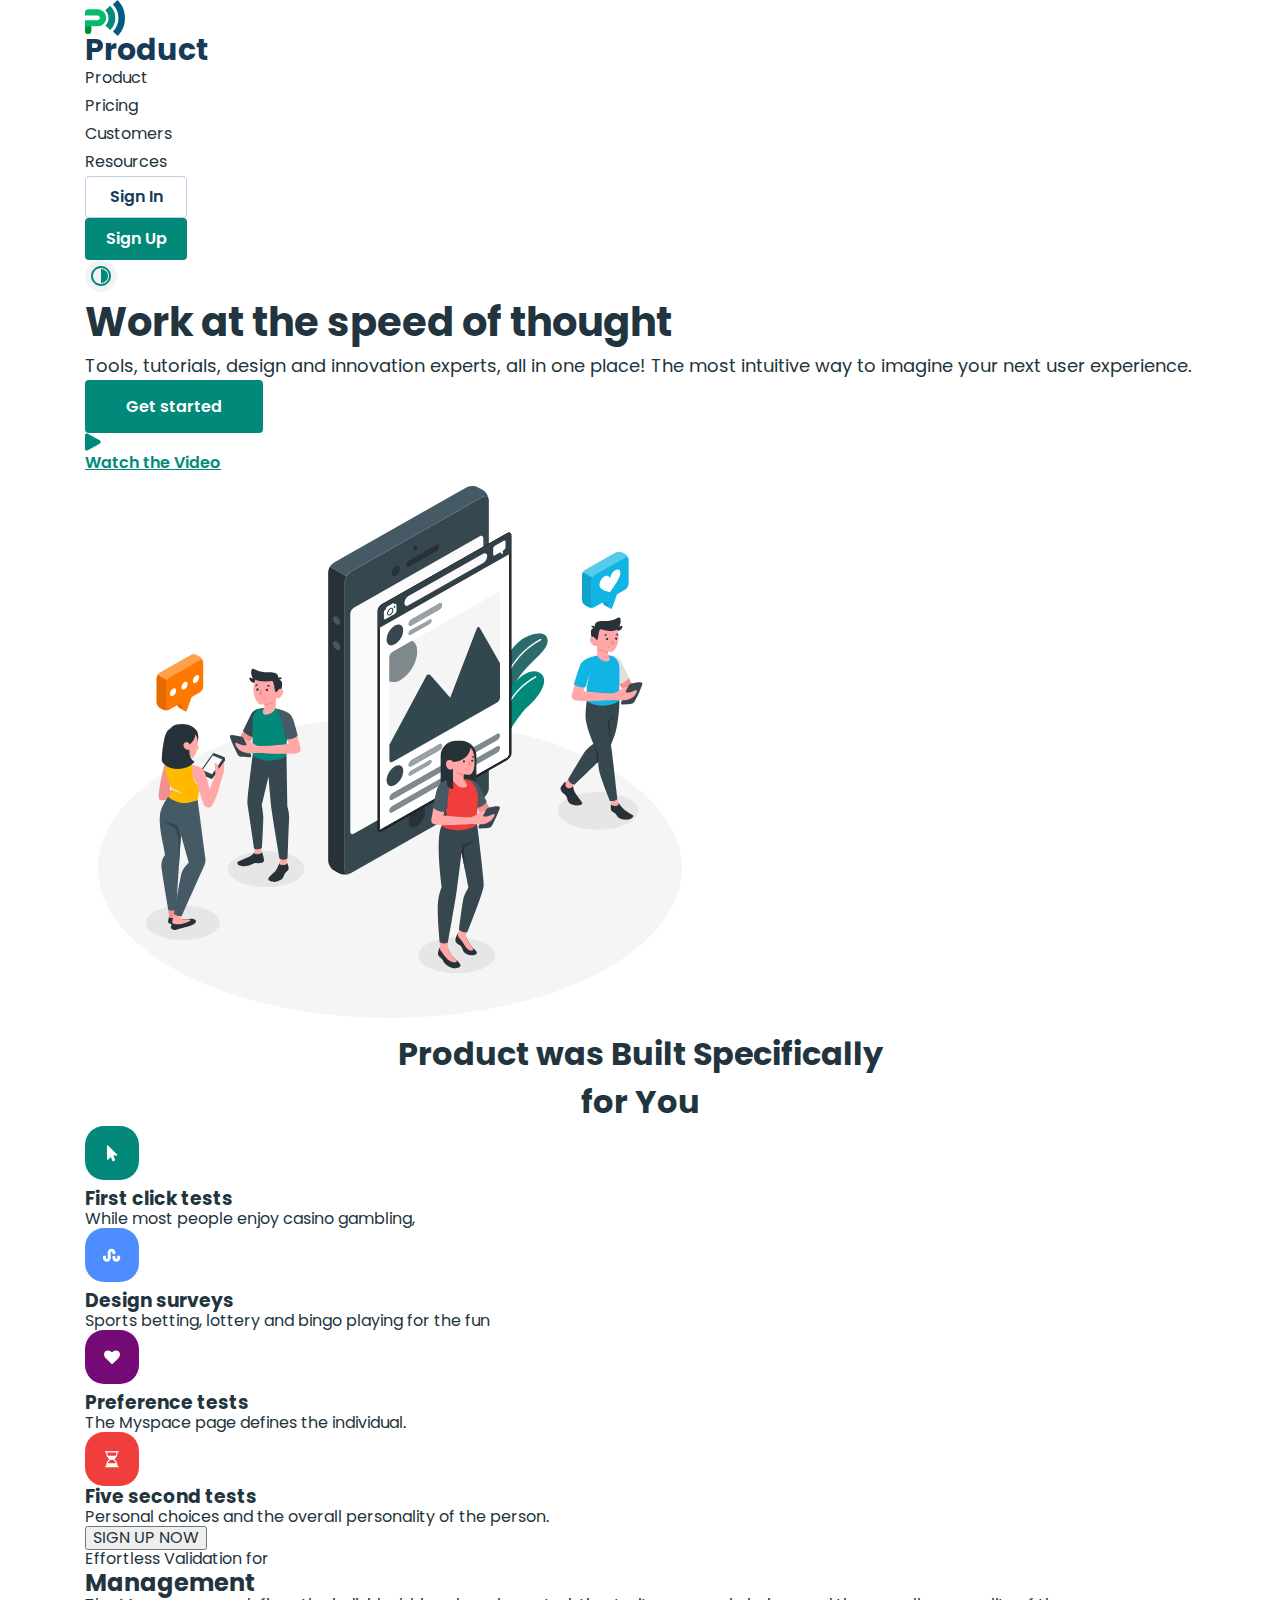
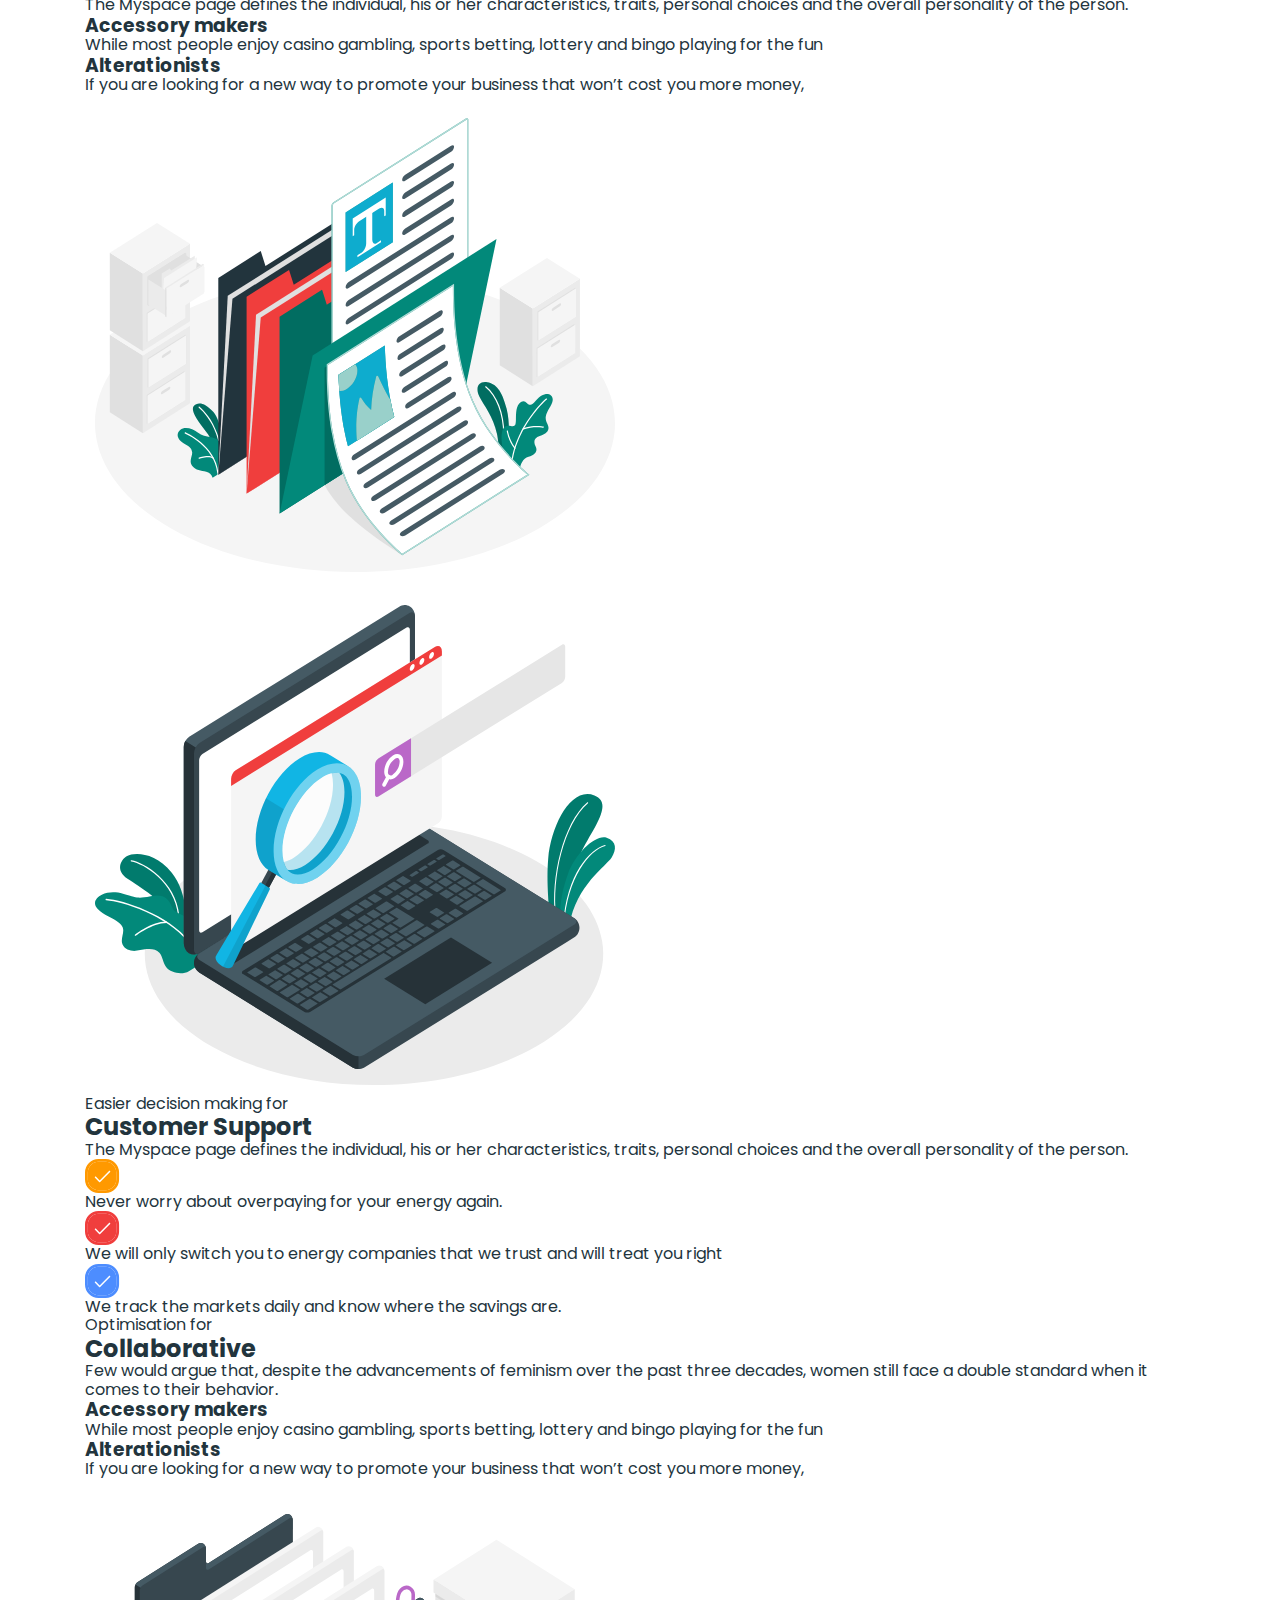
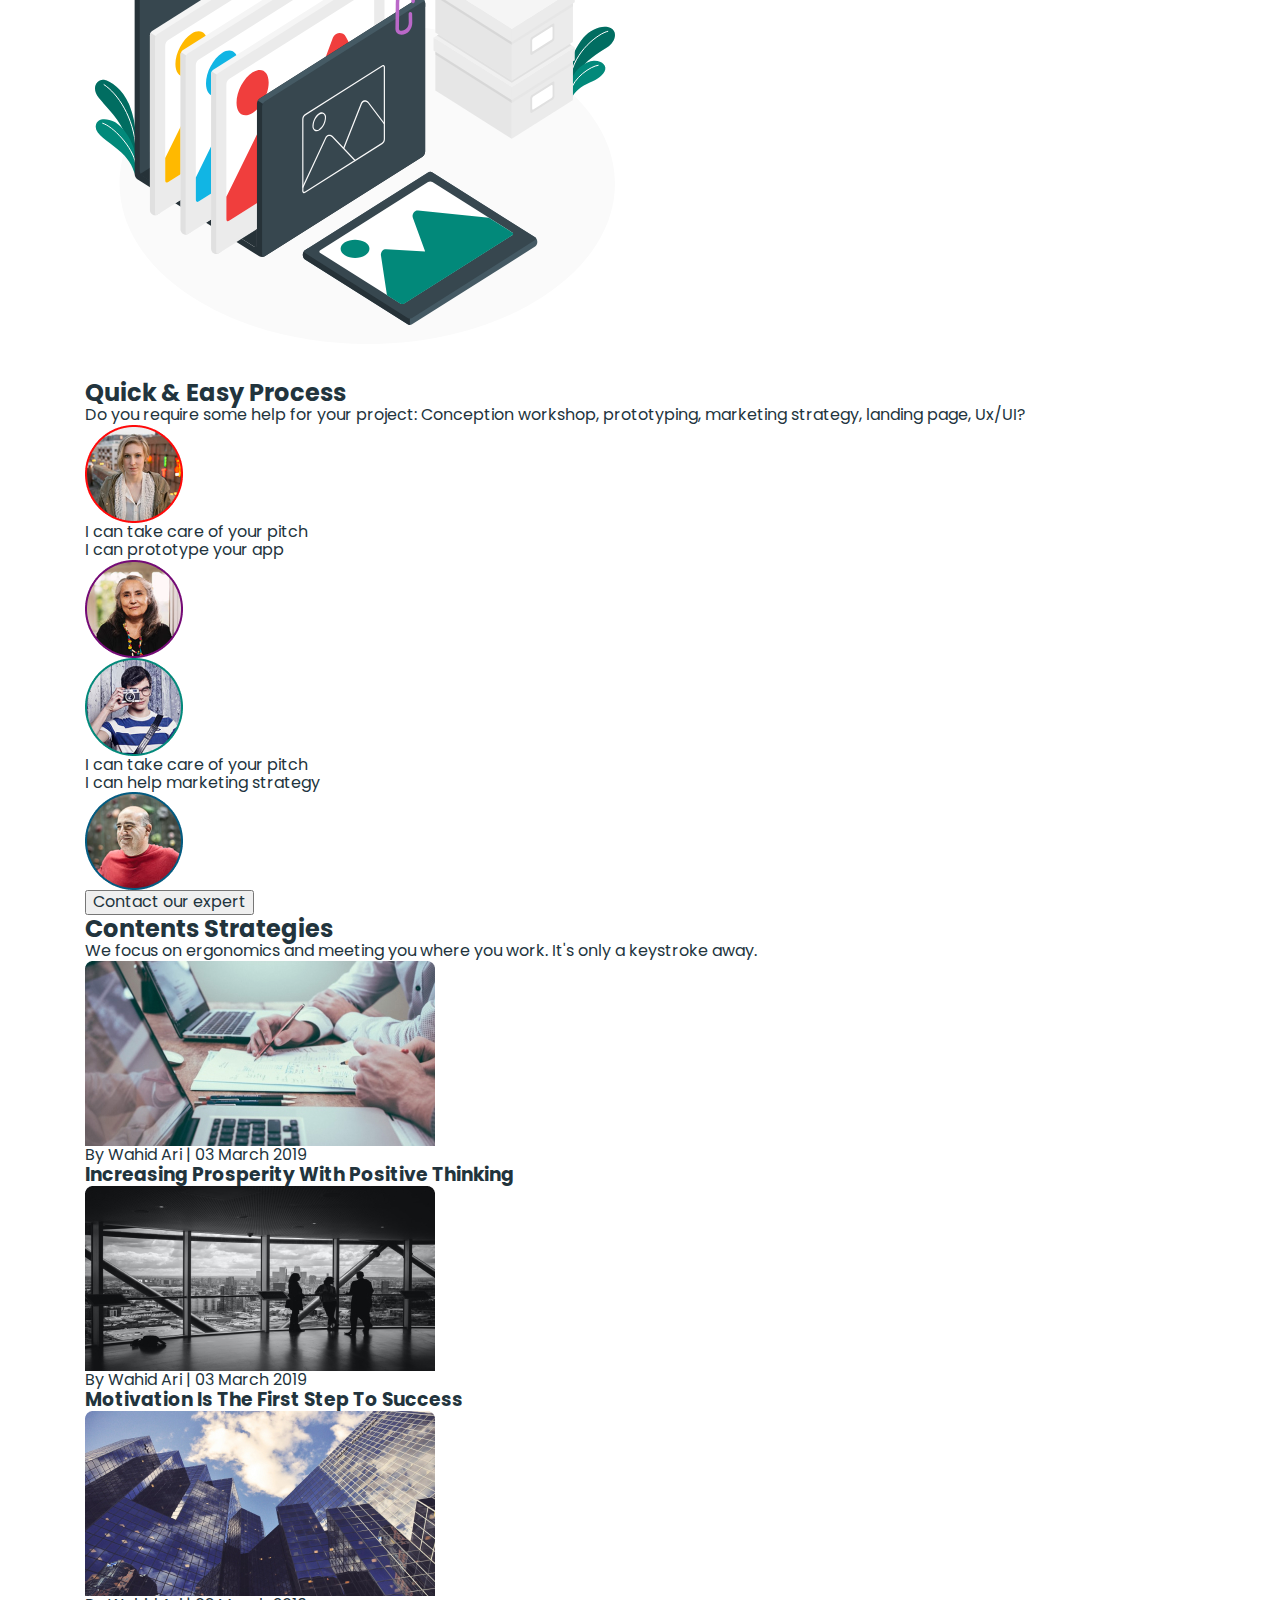
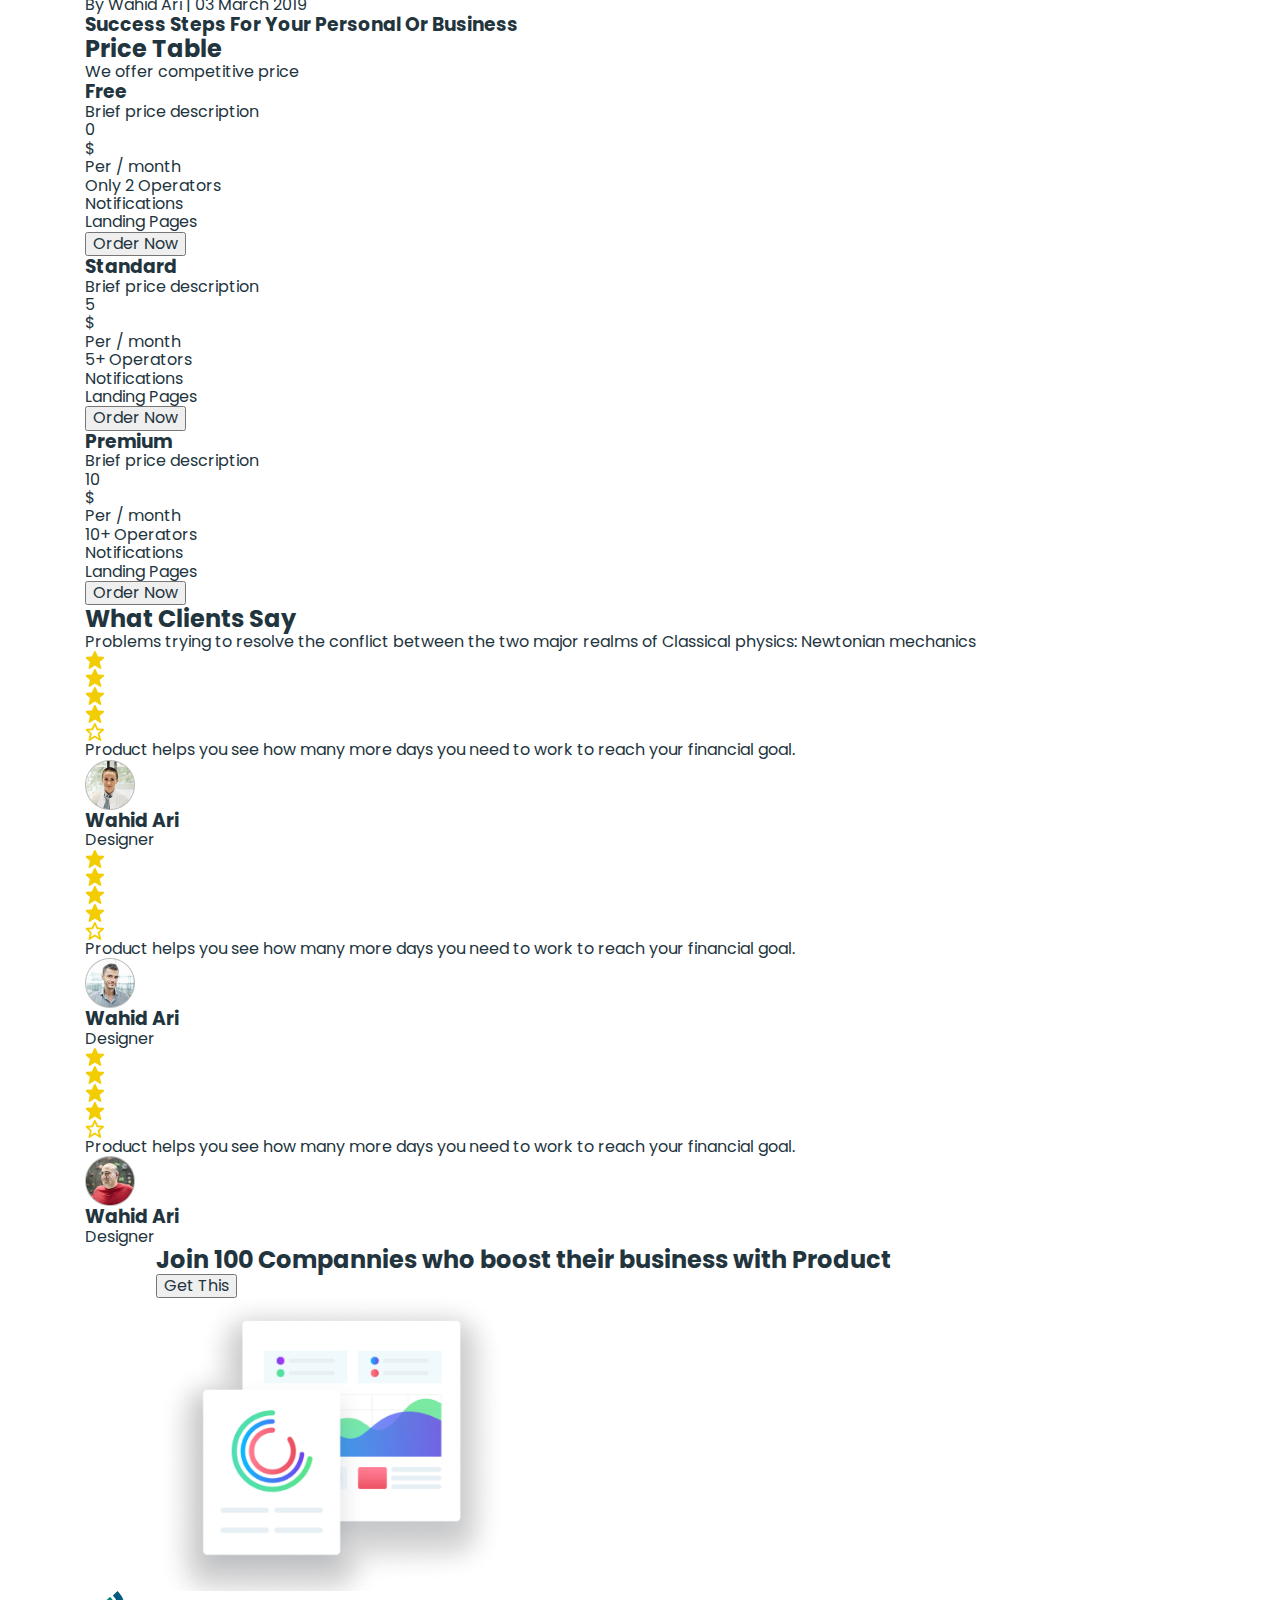
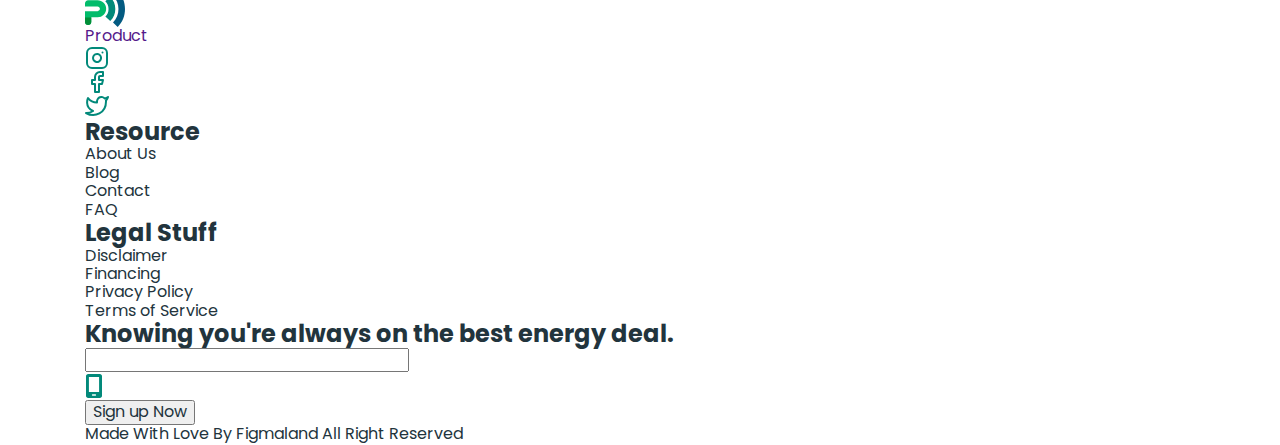
<file: index.html>
<!DOCTYPE html>
<html lang="en">
  <head>
    <meta charset="UTF-8" />
    <meta name="viewport" content="width=device-width, initial-scale=1.0" />
    <link rel="preconnect" href="https://fonts.googleapis.com" />
    <link rel="preconnect" href="https://fonts.gstatic.com" crossorigin />
    <link
      href="https://fonts.googleapis.com/css2?family=Asap+Condensed:wght@500&family=Inter:wght@500;700&family=Montserrat:wght@400;500;600;700&family=Poppins:wght@400;500;600;700;800&family=Roboto:wght@400;500;700;900&display=swap"
      rel="stylesheet"
    />
    <link
      rel="stylesheet"
      href="https://cdnjs.cloudflare.com/ajax/libs/modern-normalize/2.0.0/modern-normalize.min.css"
    />
    <link rel="stylesheet" href="./css/styles.css" />
    <link rel="shortcut icon" href="./images/favicon.png" />
    <title>HTML5 & CSS3 Practice</title>
  </head>
  <body>
    <header class="header">
      <div class="header__container container">
        <a class="header__logo-link" href="">
          <img
            class="header__logo-icon"
            src="./images/01-header/logo.svg"
            alt="logo"
          />
          Product
        </a>
        <nav class="header__nav">
          <ul class="header__nav-list">
            <li class="header__nav-item">
              <a class="header__nav-link" href="./index.html">Product</a>
            </li>
            <li class="header__nav-item">
              <a class="header__nav-link" href="./pricing.html">Pricing</a>
            </li>
            <li class="header__nav-item">
              <a class="header__nav-link" href="">Customers</a>
            </li>
            <li class="header__nav-item">
              <a class="header__nav-link" href="">Resources</a>
            </li>
          </ul>
        </nav>
        <ul class="header__list">
          <li class="header__item">
            <button class="header__button-white" type="button">Sign In</button>
          </li>
          <li class="header__item">
            <button class="header__button-green" type="button">Sign Up</button>
          </li>
        </ul>
        <img
          class="header__switcher"
          src="./images/01-header/drk-mode-btn.svg"
          alt="switcher"
        />
      </div>
    </header>

    <main>
      <section class="hero">
        <div class="hero__container container">
          <div class="hero__wrapper">
            <h1 class="hero__title">Work at the speed of thought</h1>
            <p class="hero__subtitle">
              Tools, tutorials, design and innovation experts, all in one place!
              The most intuitive way to imagine your next user experience.
            </p>
            <div>
              <button class="hero__button" type="button">Get started</button>
              <a class="hero__link">
                <img
                  class="hero__link-icon"
                  src="./images/02-hero/play-icon.svg"
                  alt="play icon"
                />
                Watch the Video
              </a>
            </div>
          </div>

          <img
            class="hero__image"
            src="./images/02-hero/hero-img.svg"
            alt="product application"
            width="610"
          />
        </div>
      </section>

      <section class="product">
        <div class="product__container container">
          <h2 class="product__title">Product was Built Specifically for You</h2>
          <ul class="product__list">
            <li class="product__item">
              <img
                src="./images/03-product/icon-1.svg"
                alt="icon 1"
                width="54"
              />
              <h3 class="product__headline">First click tests</h3>
              <p class="product__text">
                While most people enjoy casino gambling,
              </p>
            </li>
            <li class="product__item">
              <img
                src="./images/03-product/icon-2.svg"
                alt="icon 2"
                width="54"
              />
              <h3 class="product__headline">Design surveys</h3>
              <p class="product__text">
                Sports betting, lottery and bingo playing for the fun
              </p>
            </li>
            <li class="product__item">
              <img
                src="./images/03-product/icon-3.svg"
                alt="icon 3"
                width="54"
              />
              <h3 class="product__headline">Preference tests</h3>
              <p class="product__text">
                The Myspace page defines the individual.
              </p>
            </li>
            <li class="product__item">
              <img
                src="./images/03-product/icon-4.svg"
                alt="icon 4"
                width="54"
              />
              <h3 class="product__headline">Five second tests</h3>
              <p class="product__text">
                Personal choices and the overall personality of the person.
              </p>
            </li>
          </ul>
          <button class="product__button" type="button">SIGN UP NOW</button>
        </div>
      </section>

      <section class="management">
        <div class="management__container container">
          <div class="management__wrapper">
            <p class="management__pretitle">Effortless Validation for</p>
            <h2 class="management__title">Management</h2>
            <p class="management__subtitle">
              The Myspace page defines the individual, his or her
              characteristics, traits, personal choices and the overall
              personality of the person.
            </p>
            <ul class="management__list">
              <li class="management__item">
                <h3 class="management__headline">Accessory makers</h3>
                <p class="management__text">
                  While most people enjoy casino gambling, sports betting,
                  lottery and bingo playing for the fun
                </p>
              </li>
              <li class="management__item">
                <h3 class="management__headline">Alterationists</h3>
                <p class="management__text">
                  If you are looking for a new way to promote your business that
                  won’t cost you more money,
                </p>
              </li>
            </ul>
          </div>
          <div class="management__wrap">
            <img
              class="management__image"
              src="./images/04-management/management.svg"
              alt="folders & docs"
              width="540"
            />
          </div>
        </div>
      </section>

      <section class="customer">
        <div class="customer__container container">
          <div class="customer__wrapper">
            <img
              class="customer__image"
              src="./images/05-customer/customer.svg"
              alt="laptop"
              width="540"
            />
          </div>
          <div class="customer__wrap">
            <p class="customer__pretitle">Easier decision making for</p>
            <h2 class="customer__title">Customer Support</h2>
            <p class="customer__subtitle">
              The Myspace page defines the individual, his or her
              characteristics, traits, personal choices and the overall
              personality of the person.
            </p>
            <ul class="customer__list">
              <li class="customer__item">
                <img
                  class="customer__icon"
                  src="./images/05-customer/icon-yellow.svg"
                  alt="icon check"
                  width="35"
                />
                <p class="customer__text">
                  Never worry about overpaying for your energy again.
                </p>
              </li>
              <li class="customer__item">
                <img
                  class="customer__icon"
                  src="./images/05-customer/icon-red.svg"
                  alt="icon check"
                  width="35"
                />
                <p class="customer__text">
                  We will only switch you to energy companies that we trust and
                  will treat you right
                </p>
              </li>
              <li class="customer__item">
                <img
                  class="customer__icon"
                  src="./images/05-customer/icon-blue.svg"
                  alt="icon check"
                  width="35"
                />
                <p class="customer__text">
                  We track the markets daily and know where the savings are.
                </p>
              </li>
            </ul>
          </div>
        </div>
      </section>

      <section class="collaborative">
        <div class="collaborative__container container">
          <div class="collaborative__wrapper">
            <p class="collaborative__pretitle">Optimisation for</p>
            <h2 class="collaborative__title">Collaborative</h2>
            <p class="collaborative__subtitle">
              Few would argue that, despite the advancements of feminism over
              the past three decades, women still face a double standard when it
              comes to their behavior.
            </p>
            <ul class="collaborative__list">
              <li class="collaborative__item">
                <h3 class="collaborative__headline">Accessory makers</h3>
                <p class="collaborative__text">
                  While most people enjoy casino gambling, sports betting,
                  lottery and bingo playing for the fun
                </p>
              </li>
              <li class="collaborative__item">
                <h3 class="collaborative__headline">Alterationists</h3>
                <p class="collaborative__text">
                  If you are looking for a new way to promote your business that
                  won’t cost you more money,
                </p>
              </li>
            </ul>
          </div>
          <div class="collaborative__wrap">
            <img
              class="collaborative__image"
              src="./images/06-collaborative/collaboration.svg"
              alt="boxes & images"
              width="540"
            />
          </div>
        </div>
      </section>

      <section class="process">
        <div class="process__container container">
          <h2 class="process__title">Quick & Easy Process</h2>
          <p class="process__subtitle">
            Do you require some help for your project: Conception workshop,
            prototyping, marketing strategy, landing page, Ux/UI?
          </p>
          <ul class="process__list">
            <li class="process__item">
              <img
                class="process__image"
                src="./images/07-process/avatar-1.png"
                alt="people photo"
                width="98"
              />
              <p class="process__text">I can take care of your pitch</p>
            </li>
            <li class="process__item">
              <p class="process__text">I can prototype your app</p>
              <img
                class="process__image"
                src="./images/07-process/avatar-2.png"
                alt="people photo"
                width="98"
              />
            </li>
            <li class="process__item">
              <img
                class="process__image"
                src="./images/07-process/avatar-3.png"
                alt="people photo"
                width="98"
              />
              <p class="process__text">I can take care of your pitch</p>
            </li>
            <li class="process__item">
              <p class="process__text">I can help marketing strategy</p>
              <img
                class="process__image"
                src="./images/07-process/avatar-4.png"
                alt="people photo"
                width="98"
              />
            </li>
          </ul>
          <button class="process__button" type="button">
            Contact our expert
          </button>
        </div>
      </section>

      <section class="strategies">
        <div class="strategies__container container">
          <h2 class="strategies__title">Contents Strategies</h2>
          <p class="strategies__subtitle">
            We focus on ergonomics and meeting you where you work. It's only a
            keystroke away.
          </p>
          <ul class="strategies__list">
            <li class="strategies__item">
              <div class="strategies__wrapper">
                <img
                  class="strategies__image"
                  src="./images/08-strategies/image-1.jpg"
                  alt="business photo"
                  width="350"
                />
                <p class="strategies__desc">
                  By <span class="strategies__text-wrap">Wahid Ari</span> | 03
                  March 2019
                </p>
                <h3 class="strategies__headline">
                  Increasing Prosperity With Positive Thinking
                </h3>
              </div>
            </li>
            <li class="strategies__item">
              <div class="strategies__wrapper">
                <img
                  class="strategies__image"
                  src="./images/08-strategies/image-2.jpg"
                  alt="business photo"
                  width="350"
                />
                <p class="strategies__desc">
                  By <span class="strategies__text-wrap">Wahid Ari</span> | 03
                  March 2019
                </p>
                <h3 class="strategies__headline">
                  Motivation Is The First Step To Success
                </h3>
              </div>
            </li>
            <li class="strategies__item">
              <div class="strategies__wrapper">
                <img
                  class="strategies__image"
                  src="./images/08-strategies/image-3.jpg"
                  alt="business photo"
                  width="350"
                />
                <p class="strategies__desc">
                  By <span class="strategies__text-wrap">Wahid Ari</span> | 03
                  March 2019
                </p>
                <h3 class="strategies__headline">
                  Success Steps For Your Personal Or Business
                </h3>
              </div>
            </li>
          </ul>
        </div>
      </section>

      <section class="price">
        <div class="price__container container">
          <h2 class="price__title">Price Table</h2>
          <p class="price__subtitle">We offer competitive price</p>
          <ul class="price__list">
            <li class="price__item">
              <div class="price__wrapper">
                <h3 class="price__headline">Free</h3>
                <p class="price__subtitle">Brief price description</p>
                <p class="price__number">0</p>
                <div class="price__wrap">
                  <p class="price__symbol">$</p>
                  <p class="price__date">Per / month</p>
                </div>
                <ul class="price__list-text">
                  <li class="price__item-text">
                    <p class="price__text">Only 2 Operators</p>
                  </li>
                  <li class="price__item-text">
                    <p class="price__text">Notifications</p>
                  </li>
                  <li class="price__item-text">
                    <p class="price__text">Landing Pages</p>
                  </li>
                </ul>
                <button type="button">Order Now</button>
              </div>
            </li>
            <li class="price__item">
              <div class="price__wrapper">
                <h3 class="price__headline">Standard</h3>
                <p class="price__subtitle">Brief price description</p>
                <p class="price__number">5</p>
                <div class="price__wrap">
                  <p class="price__symbol">$</p>
                  <p class="price__date">Per / month</p>
                </div>
                <ul class="price__list-text">
                  <li class="price__item-text">
                    <p class="price__text">5+ Operators</p>
                  </li>
                  <li class="price__item-text">
                    <p class="price__text">Notifications</p>
                  </li>
                  <li class="price__item-text">
                    <p class="price__text">Landing Pages</p>
                  </li>
                </ul>
                <button type="button">Order Now</button>
              </div>
            </li>
            <li class="price__item">
              <div class="price__wrapper">
                <h3 class="price__headline">Premium</h3>
                <p class="price__subtitle">Brief price description</p>
                <p class="price__number">10</p>
                <div class="price__wrap">
                  <p class="price__symbol">$</p>
                  <p class="price__date">Per / month</p>
                </div>
                <ul class="price__list-text">
                  <li class="price__item-text">
                    <p class="price__text">10+ Operators</p>
                  </li>
                  <li class="price__item-text">
                    <p class="price__text">Notifications</p>
                  </li>
                  <li class="price__item-text">
                    <p class="price__text">Landing Pages</p>
                  </li>
                </ul>
                <button class="price__button" type="button">Order Now</button>
              </div>
            </li>
          </ul>
        </div>
      </section>

      <section class="clients">
        <div class="clients__container container">
          <h2 class="clients__title">What Clients Say</h2>
          <p class="clients__subtitle">
            Problems trying to resolve the conflict between the two major realms
            of Classical physics: Newtonian mechanics
          </p>
          <ul class="clients__list">
            <li class="clients__item">
              <div class="clients__wrapper">
                <img
                  class="clients__icon"
                  src="./images/09-clients/star-fill.svg"
                  alt="icon star"
                />
                <img
                  class="clients__icon"
                  src="./images/09-clients/star-fill.svg"
                  alt="icon star"
                />
                <img
                  class="clients__icon"
                  src="./images/09-clients/star-fill.svg"
                  alt="icon star"
                />
                <img
                  class="clients__icon"
                  src="./images/09-clients/star-fill.svg"
                  alt="icon star"
                />
                <img
                  class="clients__icon"
                  src="./images/09-clients/star-stroke.svg"
                  alt="icon star"
                />
              </div>
              <p class="clients__text">
                Product helps you see how many more days you need to work to
                reach your financial goal.
              </p>
              <img
                src="./images/09-clients/ellipse-1.png"
                alt="people photo"
                width="50"
              />
              <div>
                <h3 class="clients__headline">Wahid Ari</h3>
                <p class="clients__desc">Designer</p>
              </div>
            </li>
            <li class="clients__item">
              <div class="clients__wrapper">
                <img
                  class="clients__icon"
                  src="./images/09-clients/star-fill.svg"
                  alt="icon star"
                />
                <img
                  class="clients__icon"
                  src="./images/09-clients/star-fill.svg"
                  alt="icon star"
                />
                <img
                  class="clients__icon"
                  src="./images/09-clients/star-fill.svg"
                  alt="icon star"
                />
                <img
                  class="clients__icon"
                  src="./images/09-clients/star-fill.svg"
                  alt="icon star"
                />
                <img
                  class="clients__icon"
                  src="./images/09-clients/star-stroke.svg"
                  alt="icon star"
                />
              </div>
              <p class="clients__text">
                Product helps you see how many more days you need to work to
                reach your financial goal.
              </p>
              <img
                src="./images/09-clients/ellipse-2.png"
                alt="people photo"
                width="50"
              />
              <div>
                <h3 class="clients__headline">Wahid Ari</h3>
                <p class="clients__desc">Designer</p>
              </div>
            </li>
            <li class="clients__item">
              <div class="clients__wrapper">
                <img
                  class="clients__icon"
                  src="./images/09-clients/star-fill.svg"
                  alt="icon star"
                />
                <img
                  class="clients__icon"
                  src="./images/09-clients/star-fill.svg"
                  alt="icon star"
                />
                <img
                  class="clients__icon"
                  src="./images/09-clients/star-fill.svg"
                  alt="icon star"
                />
                <img
                  class="clients__icon"
                  src="./images/09-clients/star-fill.svg"
                  alt="icon star"
                />
                <img
                  class="clients__icon"
                  src="./images/09-clients/star-stroke.svg"
                  alt="icon star"
                />
              </div>
              <p class="clients__text">
                Product helps you see how many more days you need to work to
                reach your financial goal.
              </p>
              <img
                src="./images/09-clients/ellipse-3.png"
                alt="people photo"
                width="50"
              />
              <div>
                <h3 class="clients__headline">Wahid Ari</h3>
                <p class="clients__desc">Designer</p>
              </div>
            </li>
          </ul>
        </div>
      </section>

      <article class="promo">
        <div class="promo__container">
          <div class="promo__wrapper">
            <h2 class="promo__title">
              Join 100 Compannies who boost their business with Product
            </h2>
            <button class="promo__button" type="button">Get This</button>
          </div>
          <img
            class="promo__image"
            src="./images/10-promo/charts.png"
            alt="screen charts"
            width="351"
          />
        </div>
      </article>
    </main>

    <footer class="footer">
      <div class="footer__container container">
        <div class="footer__wrapper">
          <div class="footer__logo-wrap">
            <a class="footer__logo-link" href="">
              <img
                class="footer__logo-icon"
                src="./images/01-header/logo.svg"
                alt="logo"
              />
              Product
            </a>
            <ul class="footer__list-social">
              <li class="footer__item-social">
                <img
                  class="footer__icon-social"
                  src="./images/11-footer/instagram.svg"
                  alt="instagram icon"
                />
              </li>
              <li class="footer__item-social">
                <img
                  class="footer__icon-social"
                  src="./images/11-footer/facebook.svg"
                  alt="facebook icon"
                />
              </li>
              <li class="footer__item-social">
                <img
                  class="footer__icon-social"
                  src="./images/11-footer/twitter.svg"
                  alt="twitter icon"
                />
              </li>
            </ul>
          </div>

          <div class="footer__resource-wrap">
            <h2 class="footer__headline">Resource</h2>
            <ul class="footer__list">
              <li class="footer__item">
                <p class="footer__desc">About Us</p>
              </li>
              <li class="footer__item">
                <p class="footer__desc">Blog</p>
              </li>
              <li class="footer__item">
                <p class="footer__desc">Contact</p>
              </li>
              <li class="footer__item">
                <p class="footer__desc">FAQ</p>
              </li>
            </ul>
          </div>

          <div class="footer__legal-wrap">
            <h2 class="footer__headline">Legal Stuff</h2>
            <ul class="footer__list">
              <li class="footer__item">
                <p class="footer__desc">Disclaimer</p>
              </li>
              <li class="footer__item">
                <p class="footer__desc">Financing</p>
              </li>
              <li class="footer__item">
                <p class="footer__desc">Privacy Policy</p>
              </li>
              <li class="footer__item">
                <p class="footer__desc">Terms of Service</p>
              </li>
            </ul>
          </div>

          <div class="footer__knowing-wrap">
            <h2 class="footer__headline">
              Knowing you're always on the best energy deal.
            </h2>
            <label class="footer__label" for="">
              <input class="footer__input" type="text" />
            </label>
            <img
              class="footer__icon"
              src="./images/11-footer/mobile.svg"
              alt="mobile icon"
            />
            <button class="footer__button" type="submit">Sign up Now</button>
          </div>
        </div>

        <p class="footer__copyright">
          Made With Love By Figmaland All Right Reserved
        </p>
      </div>
    </footer>
  </body>
</html>
</file>
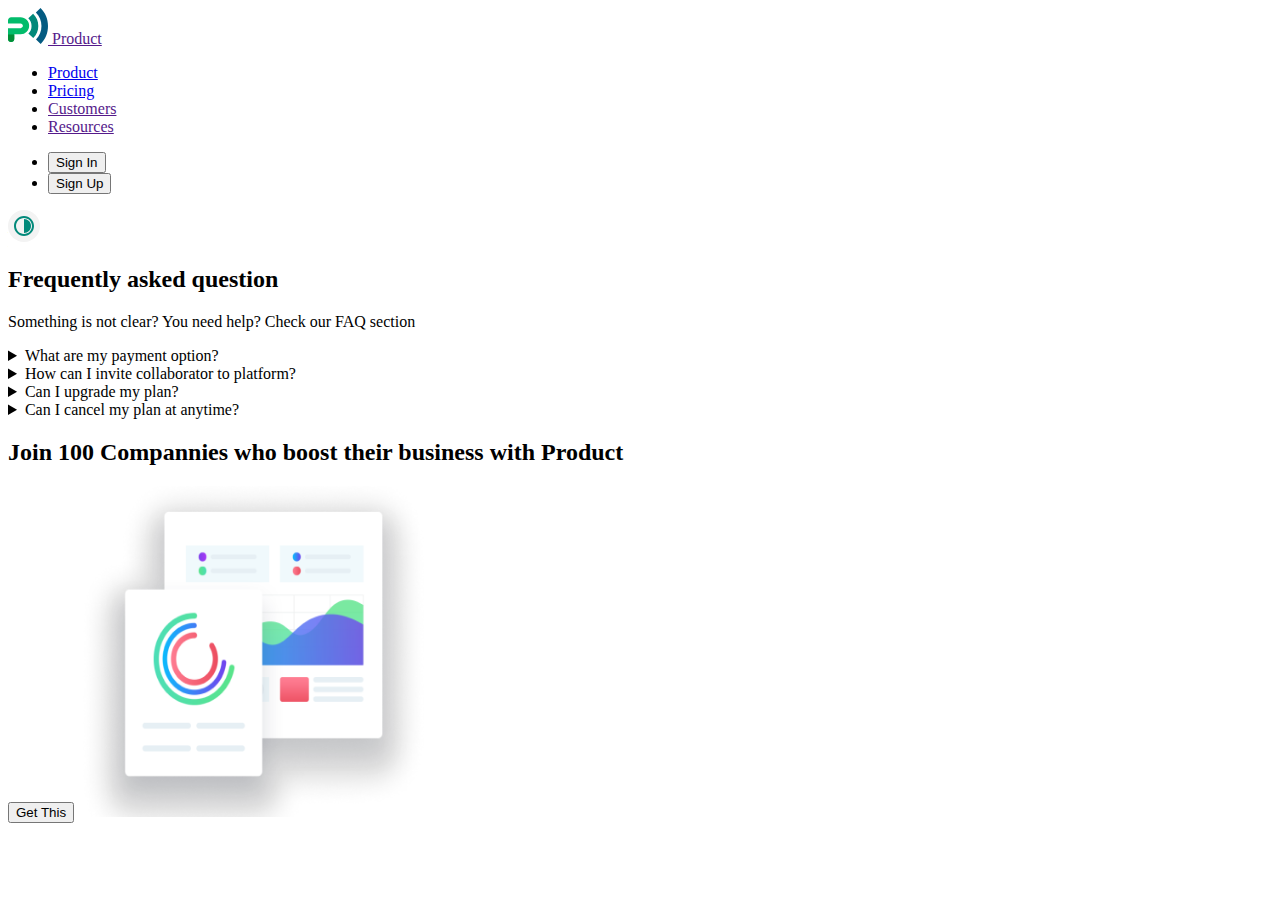
<file: pricing.html>
<!DOCTYPE html>
<html lang="en">

<head>
  <meta charset="UTF-8" />
  <meta name="viewport" content="width=device-width, initial-scale=1.0" />
  <title>Pricing page</title>
  <link rel="shortcut icon" href="./image/01-header/logo.svg" type="image/svg">
</head>

<body>
  <header>
    <a href="">
      <img src="./image/01-header/logo.svg" alt="logo" />
      Product
    </a>
    <nav>
      <ul>
        <li><a href="./index.html">Product</a></li>
        <li><a href="./pricing.html">Pricing</a></li>
        <li><a href="">Customers</a></li>
        <li><a href="">Resources</a></li>
      </ul>
    </nav>
    <ul>
      <li><button type="button">Sign In</button></li>
      <li><button type="button">Sign Up</button></li>
    </ul>
    <img src="./image/01-header/drk-mode-btn.svg" alt="switcher" />
  </header>
  <main>
    <section></section>
    <section></section>
    <section></section>

    <!-- #region Frequently asked question -->
    <section>
      <h2>Frequently asked question</h2>
      <p>Something is not clear? You need help? Check our FAQ section</p>

      <!-- 1 -->
      <details>

        <summary> What are my payment option?</summary>
        <p>After creating your account you will have an oppurtunity to create your first project that will be
          associated withthe collaborators e-mail. An invitation will be sent automatically. Then, invited user will
          have to confirm his account by e-mail and finish userd onboarding.</p>
      </details>

      <!-- 2 -->
      <details>

        <summary> How can I invite collaborator to platform?</summary>
        <p>After creating your account you will have an oppurtunity to create your first project that will be
          associated withthe collaborators e-mail. An invitation will be sent automatically. Then, invited user will
          have to confirm his account by e-mail and finish userd onboarding.</p>
      </details>
      <!-- 3 -->
      <details>
        <summary> Can I upgrade my plan?</summary>
        <p>After creating your account you will have an oppurtunity to create your first project that will be
          associated withthe collaborators e-mail. An invitation will be sent automatically. Then, invited user will
          have to confirm his account by e-mail and finish userd onboarding.</p>
      </details>
      <!-- 4 -->
      <details>

        <summary> Can I cancel my plan at anytime?</summary>
        <p>After creating your account you will have an oppurtunity to create your first project that will be
          associated withthe collaborators e-mail. An invitation will be sent automatically. Then, invited user will
          have to confirm his account by e-mail and finish userd onboarding.</p>
      </details>
    </section>
    <!-- #endregion Frequently asked question -->

    <article>
      
      <h2>Join 100 Compannies who boost their business with Product</h2>
      <button type="button"> Get This </button>
      <img src="./image/promo/screen.png" alt="promo" width="351" height="331">

    </article>

  </main>
  <footer></footer>
</body>

</html>
</file>
<file: css/styles.css>
:root {
  --color-green: #02897a;
  --color-blue: #4d8dff;
  --color-violet: #740a76;
  --color-black: #22343d;
  --color-white: #ffffff;
  --color-red: #f03e3d;
  --color-black-v2: #1f2e35;
  --color-grey: #30444e;
  --color-light-grey: #475e69;
  --color-logo: #173a56;
  --color-border: #bcd0e5;
}

*,
*::before,
*::after {
  box-sizing: border-box;
}

body {
  font-family: 'Poppins', sans-serif;
  color: var(--color-black);
  background-color: var(--color-white);
  font-size: 16px;
}

h1,
h2,
h3,
h4,
h5,
h6,
p,
ul {
  margin: 0;
  padding: 0;
}

input,
textarea,
button {
  font: inherit;
}

button {
  cursor: pointer;
  color: currentColor;
}

ul {
  list-style: none;
}

a {
  text-decoration: none;
  outline: none;
}

img {
  display: block;
  max-width: 100%;
  height: auto;
}

.visually-hidden {
  position: absolute;
  width: 1px;
  height: 1px;
  margin: -1px;
  border: 0;
  padding: 0;
  white-space: nowrap;
  clip-path: inset(100%);
  clip: rect(0 0 0 0);
  overflow: hidden;
}

.container {
  width: 1150px;
  padding: 0 20px;
  margin: 0 auto;
}

.header {
}

.header__container {
}

.header__logo-link {
  font-weight: 700;
  font-size: 30px;
  line-height: 0.93;
  color: var(--color-logo);
}

.header__logo-icon {
}

.header__nav {
}

.header__nav-list {
}

.header__nav-item {
}

.header__nav-link {
  font-weight: 400;
  font-size: 16px;
  line-height: 1.75;
  color: var(--color-black);
}

.header__nav-link:hover,
.header__nav-link:focus {
  font-weight: 600;
  font-size: 16px;
  line-height: 1.75;
}

.header__list {
}

.header__item {
}

.header__button-white {
  font-weight: 600;
  font-size: 16px;
  line-height: 1.5;
  color: var(--color-logo);
  background-color: transparent;
  border: 1px solid var(--color-border);
  border-radius: 4px;
  width: 102px;
  min-height: 42px;
}

.header__button-green {
  font-weight: 600;
  font-size: 16px;
  line-height: 1.5;
  color: var(--color-white);
  background-color: var(--color-green);
  border: none;
  border-radius: 4px;
  width: 102px;
  min-height: 42px;
}

.header__switcher {
}

.hero {
}

.hero__container {
}

.hero__wrapper {
}

.hero__title {
  font-weight: 700;
  font-size: 40px;
  line-height: 1.5;
}

.hero__subtitle {
  font-weight: 400;
  font-size: 18px;
  line-height: 1.56;
}

.hero__button {
  font-weight: 600;
  font-size: 16px;
  line-height: 1.5;
  color: var(--color-white);
  background-color: var(--color-green);
  border: none;
  border-radius: 4px;
  width: 178px;
  min-height: 53px;
}

.hero__link {
  font-weight: 600;
  font-size: 16px;
  line-height: 1.5;
  color: var(--color-green);
  text-decoration: underline;
}

.hero__link-icon {
}

.hero__image {
}

.product {
}

.product__container {
}

.product__title {
  font-weight: 700;
  font-size: 32px;
  line-height: 1.5;
  width: 530px;
  text-align: center;
  margin: 0 auto;
}

.product__list {
}

.product__item {
}

.product__headline {
}

.product__text {
}

.product__button {
}

.management {
}

.management__container {
}

.management__wrapper {
}

.management__pretitle {
}

.management__title {
}

.management__subtitle {
}

.management__list {
}

.management__item {
}

.management__headline {
}

.management__text {
}

.management__wrap {
}

.management__image {
}

.customer {
}

.customer__container {
}

.customer__wrapper {
}

.customer__image {
}

.customer__wrap {
}

.customer__pretitle {
}

.customer__title {
}

.customer__subtitle {
}

.customer__list {
}

.customer__item {
}

.customer__icon {
}

.customer__text {
}

.collaborative {
}

.collaborative__container {
}

.collaborative__wrapper {
}

.collaborative__pretitle {
}

.collaborative__title {
}

.collaborative__subtitle {
}

.collaborative__list {
}

.collaborative__item {
}

.collaborative__headline {
}

.collaborative__text {
}

.collaborative__wrap {
}

.collaborative__image {
}

.process {
}

.process__container {
}

.process__title {
}

.process__subtitle {
}

.process__list {
}

.process__item {
}

.process__image {
}

.process__text {
}

.process__button {
}

.strategies {
}

.strategies__container {
}

.strategies__title {
}

.strategies__subtitle {
}

.strategies__list {
}

.strategies__item {
}

.strategies__wrapper {
}

.strategies__image {
}

.strategies__desc {
}

.strategies__text-wrap {
}

.strategies__headline {
}

.price {
}

.price__container {
}

.price__title {
}

.price__subtitle {
}

.price__list {
}

.price__item {
}

.price__wrapper {
}

.price__headline {
}

.price__number {
}

.price__wrap {
}

.price__symbol {
}

.price__date {
}

.price__list-text {
}

.price__item-text {
}

.price__text {
}

.price__button {
}

.clients {
}

.clients__container {
}

.clients__title {
}

.clients__subtitle {
}

.clients__list {
}

.clients__item {
}

.clients__wrapper {
}

.clients__icon {
}

.clients__text {
}

.clients__headline {
}

.clients__desc {
}

.promo {
}

.promo__container {
  width: 968px;
  margin: 0 auto;
}

.promo__wrapper {
}

.promo__title {
}

.promo__button {
}

.promo__image {
}

.footer {
}

.footer__container {
}

.footer__wrapper {
}

.footer__logo-wrap {
}

.footer__logo-link {
}

.footer__logo-icon {
}

.footer__list-social {
}

.footer__item-social {
}

.footer__icon-social {
}

.footer__resource-wrap {
}

.footer__headline {
}

.footer__list {
}

.footer__item {
}

.footer__desc {
}

.footer__legal-wrap {
}

.footer__knowing-wrap {
}

.footer__label {
}

.footer__input {
}

.footer__icon {
}

.footer__button {
}

.footer__copyright {
}
</file>
